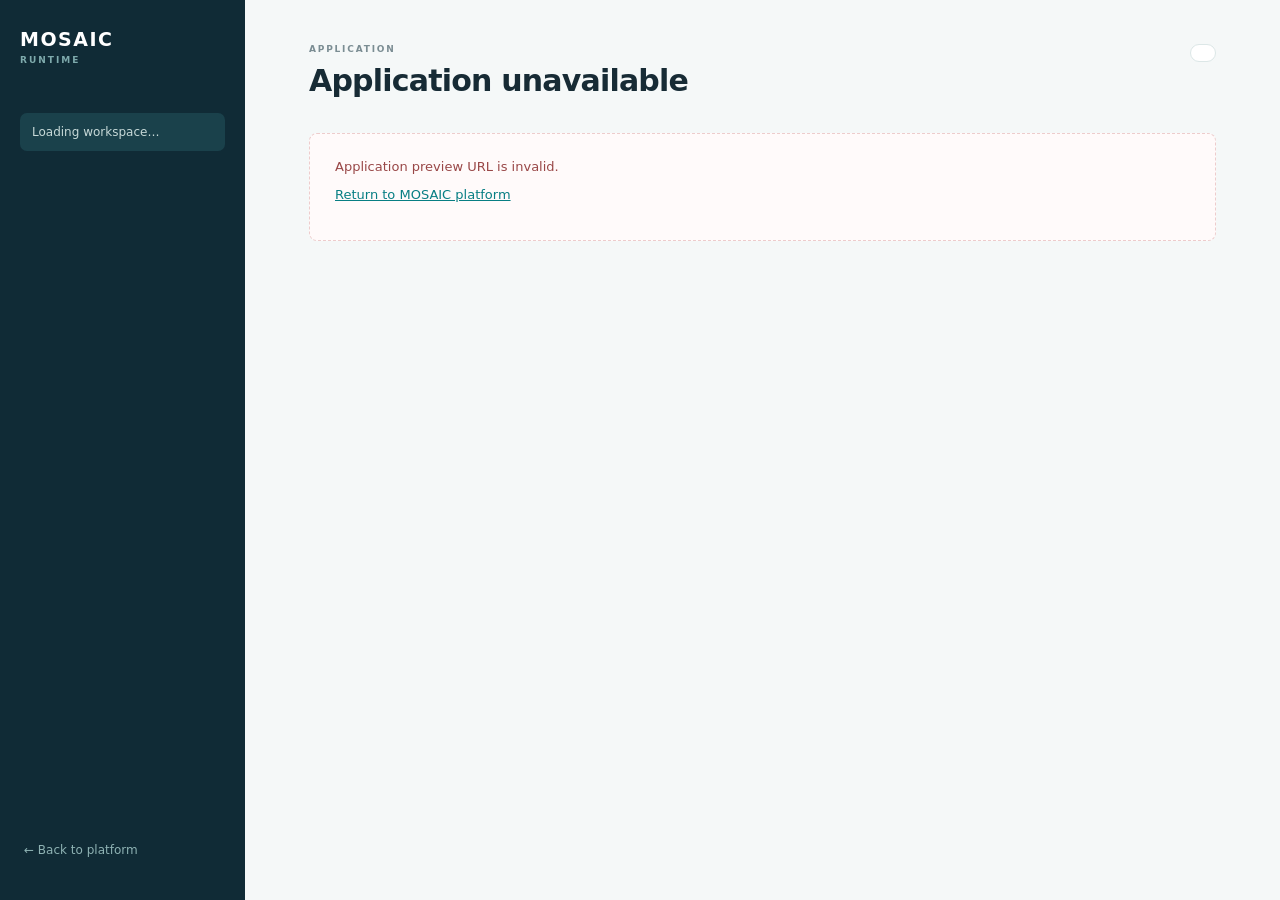
<file: static/app-runtime.html>
<!doctype html>
<html lang="en">
<head>
  <meta charset="utf-8"><meta name="viewport" content="width=device-width,initial-scale=1">
  <title>MOSAIC Application</title><link rel="stylesheet" href="/static/app-runtime.css">
</head>
<body>
  <div class="runtime-shell">
    <aside class="runtime-sidebar">
      <a class="runtime-brand" href="/">MOSAIC <span>RUNTIME</span></a>
      <div class="runtime-org" id="runtimeOrg">Loading workspace…</div>
      <nav id="runtimeNav" aria-label="Application navigation"></nav>
      <a class="back-link" href="/">← Back to platform</a>
    </aside>
    <main class="runtime-main">
      <div id="runtimeNotice" class="runtime-notice" hidden></div>
      <header class="runtime-header"><div><div class="eyebrow" id="runtimeAppName">APPLICATION</div><h1 id="runtimePageTitle">Loading application…</h1><p id="runtimeDescription"></p></div><span id="runtimeVersion" class="version"></span></header>
      <section id="runtimeContent" aria-live="polite"><div class="loading">Loading application workspace…</div></section>
    </main>
  </div>
  <dialog id="recordDialog"><form id="recordForm"><div class="dialog-head"><div><div class="eyebrow">BUSINESS DATA</div><h2 id="recordDialogTitle">New record</h2></div><button type="button" class="close" id="recordClose" aria-label="Close">×</button></div><div id="recordFields" class="record-fields"></div><div class="dialog-actions"><button type="button" class="secondary" id="recordCancel">Cancel</button><button class="primary" type="submit">Save record</button></div></form></dialog>
  <div id="runtimeToast" role="status" aria-live="polite"></div>
  <script src="/static/app-runtime.js"></script>
</body></html>
</file>
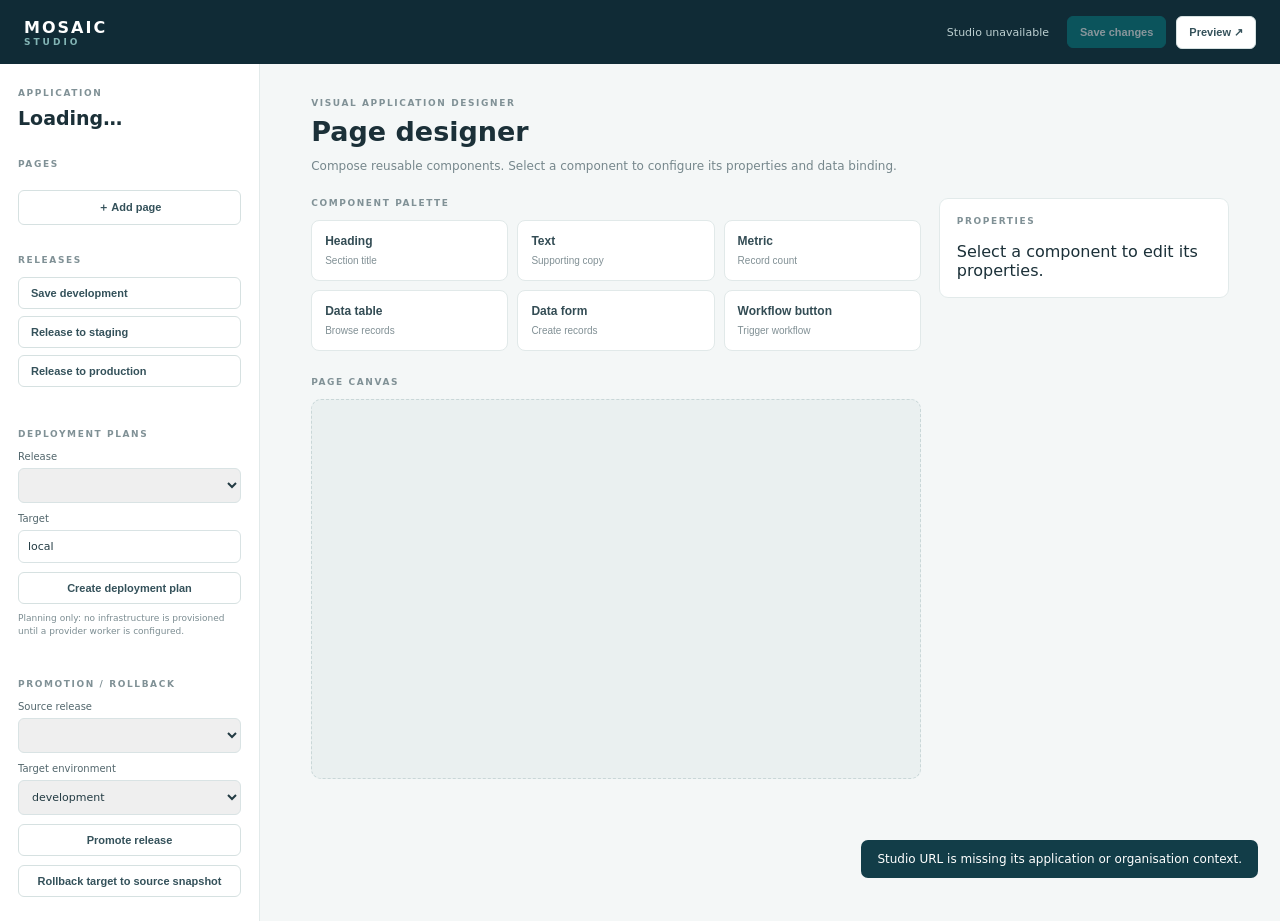
<file: static/app-studio.html>
<!doctype html><html lang="en"><head><meta charset="utf-8"><meta name="viewport" content="width=device-width,initial-scale=1"><title>MOSAIC Studio</title><link rel="stylesheet" href="/static/app-studio.css"></head><body>
<header class="top"><a href="/">MOSAIC <span>STUDIO</span></a><div><span id="saveState">Loading application…</span><button id="save" class="primary" disabled>Save changes</button><button id="preview">Preview ↗</button></div></header>
<div class="layout"><aside class="rail"><div class="eyebrow">APPLICATION</div><h2 id="appName">Loading…</h2><p id="appDescription"></p><div class="eyebrow section-label">PAGES</div><div id="pageList"></div><button id="addPage" class="wide">＋ Add page</button><div class="eyebrow section-label">RELEASES</div><div class="release-actions"><button data-release="development">Save development</button><button data-release="staging">Release to staging</button><button data-release="production">Release to production</button></div><div id="releaseList" class="releases"></div><div class="eyebrow section-label">DEPLOYMENT PLANS</div><label class="studio-control">Release<select id="deployRelease"></select></label><label class="studio-control">Target<input id="deployTarget" value="local" maxlength="120"></label><button id="planDeploy" class="wide">Create deployment plan</button><p class="hint">Planning only: no infrastructure is provisioned until a provider worker is configured.</p><div id="deploymentList" class="releases"></div><div class="eyebrow section-label">PROMOTION / ROLLBACK</div><label class="studio-control">Source release<select id="promotionRelease"></select></label><label class="studio-control">Target environment<select id="promotionEnvironment"><option>development</option><option>staging</option><option>production</option></select></label><button id="promoteRelease" class="wide">Promote release</button><button id="rollbackRelease" class="wide">Rollback target to source snapshot</button></aside>
<main><div class="canvas-head"><div><div class="eyebrow">VISUAL APPLICATION DESIGNER</div><h1 id="pageTitle">Page designer</h1><p>Compose reusable components. Select a component to configure its properties and data binding.</p></div></div><div class="studio-grid"><section><div class="panel-title">COMPONENT PALETTE</div><div id="palette" class="palette"></div><div class="panel-title canvas-label">PAGE CANVAS</div><div id="canvas" class="canvas"></div></section><aside class="inspector"><div class="panel-title">PROPERTIES</div><div id="inspectorContent" class="inspector-content">Select a component to edit its properties.</div></aside></div></main></div><div id="toast" role="status"></div><script src="/static/app-studio.js"></script></body></html>
</file>
<file: static/app-runtime.css>
:root{font-family:Inter,"DM Sans",system-ui,sans-serif;color:#172b35;background:#f5f8f8;font-synthesis:none}*{box-sizing:border-box}body{margin:0}.runtime-shell{min-height:100vh;display:grid;grid-template-columns:245px 1fr}.runtime-sidebar{background:#102b36;color:#eaf4f3;padding:28px 20px;display:flex;flex-direction:column;min-height:100vh}.runtime-brand{font-size:19px;font-weight:800;letter-spacing:1.5px;color:white;text-decoration:none}.runtime-brand span{display:block;font-size:9px;color:#7eaaac;letter-spacing:2px;margin-top:5px}.runtime-org{margin:48px 0 22px;padding:12px;background:#1a414b;border-radius:7px;color:#c7d9d8;font-size:12px}.runtime-sidebar nav{display:grid;gap:7px}.runtime-sidebar nav button{border:0;text-align:left;background:transparent;color:#a9c1c2;padding:12px;border-radius:7px;font:inherit;font-size:13px;cursor:pointer}.runtime-sidebar nav button.active,.runtime-sidebar nav button:hover{background:#1d4a54;color:white}.back-link{margin-top:auto;color:#8eb2b3;text-decoration:none;font-size:12px;padding:15px 4px}.runtime-main{max-width:1500px;width:100%;padding:44px clamp(20px,5vw,76px)}.runtime-header{display:flex;align-items:flex-start;justify-content:space-between;gap:20px;margin-bottom:28px}.eyebrow{font-size:9px;font-weight:800;letter-spacing:1.8px;color:#7b8d93}.runtime-header h1{font-size:30px;letter-spacing:-.8px;margin:9px 0 7px}.runtime-header p,.data-panel p{font-size:13px;color:#74848a;margin:0;line-height:1.6}.version{border:1px solid #dce7e7;background:#fff;border-radius:20px;padding:8px 12px;color:#557077;font-size:10px}.runtime-notice{background:#fff7e8;border:1px solid #f0dfbd;color:#8b6222;padding:12px 15px;border-radius:8px;font-size:12px;margin-bottom:20px}.runtime-cards{display:grid;grid-template-columns:repeat(auto-fit,minmax(180px,1fr));gap:14px}.metric-card,.welcome-panel,.data-panel{background:white;border:1px solid #e4ebeb;border-radius:11px;padding:20px}.metric-card span{display:block;color:#7b8b90;font-size:10px;font-weight:700;letter-spacing:1px}.metric-card strong{display:block;font-size:30px;margin:12px 0 4px}.metric-card small,.muted{color:#849298;font-size:11px}.status-text{font-size:16px!important}.welcome-panel{margin-top:18px;padding:26px}.welcome-panel h2,.data-panel h2{font-size:20px;margin:9px 0}.welcome-panel p{font-size:13px;line-height:1.6;color:#62757b;max-width:650px}.data-panel{padding:22px}.panel-heading{display:flex;justify-content:space-between;align-items:center;gap:20px;margin-bottom:18px}.panel-heading h2{margin:7px 0}.panel-heading p{margin:0}.primary,.secondary{border:0;border-radius:7px;padding:11px 15px;font-weight:700;font-size:12px;cursor:pointer}.primary{background:#087e83;color:white}.secondary{background:white;border:1px solid #dce5e7;color:#42636a}.table-scroll{overflow-x:auto}table{border-collapse:collapse;width:100%;font-size:12px}th{text-align:left;color:#829096;font-size:9px;letter-spacing:1px;text-transform:uppercase;background:#f7f9f9}th,td{padding:12px;border-bottom:1px solid #edf1f1;white-space:nowrap}td{color:#40565d}.row-actions{display:flex;gap:10px}.row-actions button,.danger-link{border:0;background:none;color:#087e83;font-size:11px;cursor:pointer}.row-actions .danger-link{color:#a44}.empty-state,.error-panel{padding:25px;border:1px dashed #d8e3e3;border-radius:8px;color:#74848a;font-size:13px;background:#fafcfc}.error-panel{border-color:#edcccc;background:#fffafa;color:#994747}.error-panel a{color:#087e83}.loading{padding:30px;color:#75868b;font-size:13px}.form-page{max-width:680px}.form-page-note{border-top:1px solid #edf1f1;margin-top:24px;padding-top:16px;color:#849298;font-size:11px}.runtime-toast,#runtimeToast{position:fixed;bottom:22px;right:22px;background:#123c49;color:white;padding:12px 17px;border-radius:8px;font-size:12px;opacity:0;pointer-events:none;transition:.2s}#runtimeToast.visible{opacity:1}dialog{border:0;border-radius:12px;padding:0;width:min(500px,calc(100% - 28px));box-shadow:0 20px 70px #102a3533}dialog::backdrop{background:#0b202a88}.dialog-head{display:flex;justify-content:space-between;padding:20px 23px;border-bottom:1px solid #e7eeee}.dialog-head h2{margin:7px 0 0;font-size:20px}.close{border:0;background:none;font-size:25px;color:#718187;cursor:pointer}.record-fields{padding:22px 23px;display:grid;gap:13px;max-height:60vh;overflow:auto}.record-fields label{display:grid;gap:7px;font-size:12px;color:#51656b;font-weight:600}.record-fields input,.record-fields select{width:100%;padding:11px;border:1px solid #dce5e7;border-radius:6px;font:inherit;color:#24383f}.record-fields .check-field{display:flex;align-items:center}.record-fields .check-field input{width:auto}.dialog-actions{padding:14px 23px;border-top:1px solid #e7eeee;display:flex;justify-content:flex-end;gap:8px}@media(max-width:760px){.runtime-shell{display:block}.runtime-sidebar{min-height:auto;padding:16px 18px}.runtime-org{margin:15px 0 10px}.runtime-sidebar nav{display:flex;overflow-x:auto}.runtime-sidebar nav button{white-space:nowrap}.back-link{margin-top:12px;padding:8px 4px}.runtime-main{padding:25px 16px}.runtime-header h1{font-size:25px}.panel-heading{align-items:flex-start;flex-direction:column}.runtime-header{margin-bottom:20px}}
</file>
<file: static/app-studio.css>
:root{font-family:Inter,system-ui,sans-serif;color:#1b3038;background:#f4f7f7}*{box-sizing:border-box}body{margin:0}.top{height:64px;background:#102b36;color:#fff;display:flex;align-items:center;justify-content:space-between;padding:0 24px;position:sticky;top:0;z-index:5}.top>a{font-weight:800;letter-spacing:2px;color:#fff;text-decoration:none}.top>a span{font-size:9px;color:#83b5b5;display:block;letter-spacing:3px}.top>div{display:flex;align-items:center;gap:10px}.top button,.wide,.release-actions button{border:1px solid #d6e1e1;border-radius:6px;background:#fff;color:#34515a;padding:9px 12px;font-size:11px;font-weight:700;cursor:pointer}.top button.primary{background:#087e83;color:white;border-color:#087e83}.top button:disabled{opacity:.5}.top #saveState{font-size:11px;color:#bdd0d1;margin-right:8px}.layout{display:grid;grid-template-columns:260px minmax(0,1fr);min-height:calc(100vh - 64px)}.rail{background:#fff;border-right:1px solid #e2eaea;padding:24px 18px}.eyebrow,.panel-title{font-size:9px;letter-spacing:1.6px;font-weight:800;color:#809196}.rail h2{font-size:19px;margin:9px 0}.rail p{font-size:11px;color:#7c8d92;line-height:1.5}.section-label{margin:30px 0 12px}.rail #pageList{display:grid;gap:5px}.page-button{padding:10px;border:0;border-radius:6px;background:transparent;text-align:left;color:#52686f;font-size:12px;cursor:pointer}.page-button.active{background:#eaf4f3;color:#087e83;font-weight:700}.wide{width:100%;margin-top:9px}.release-actions{display:grid;gap:7px}.release-actions button{text-align:left}.releases{margin-top:12px;display:grid;gap:8px}.release-item{font-size:10px;color:#71838a;padding:8px;border:1px solid #e7eeee;border-radius:6px}.release-item b{display:block;color:#3a535b;margin-bottom:3px}main{padding:34px clamp(18px,4vw,58px);min-width:0}.canvas-head{margin-bottom:25px}.canvas-head h1{font-size:27px;margin:8px 0}.canvas-head p{font-size:12px;color:#76878c}.studio-grid{display:grid;grid-template-columns:minmax(0,1fr) 290px;gap:18px;align-items:start}.palette{display:grid;grid-template-columns:repeat(3,minmax(0,1fr));gap:9px;margin:12px 0 26px}.palette button{background:white;border:1px solid #e1e9e9;border-radius:8px;padding:13px;text-align:left;cursor:pointer;color:#334c54}.palette b{display:block;font-size:12px;margin-bottom:4px}.palette small{font-size:10px;color:#819095}.canvas{margin-top:12px;background:#eaf0f0;border:1px dashed #c9d7d8;border-radius:10px;padding:22px;min-height:380px}.canvas-empty{padding:50px 20px;text-align:center;color:#7b8d92;font-size:12px}.component-card{background:white;border:1px solid #dfe8e8;border-radius:8px;padding:15px;margin-bottom:10px;cursor:pointer;position:relative}.component-card.selected{border:2px solid #07878a;padding:14px;box-shadow:0 4px 16px #0a777711}.component-card h3{font-size:17px;margin:0 0 6px}.component-card p{font-size:12px;color:#687c82;margin:0;line-height:1.5}.component-card .kind{font-size:8px;letter-spacing:1px;color:#91a0a4;margin-bottom:8px}.component-card .remove{position:absolute;right:10px;top:8px;border:0;background:none;color:#a55;cursor:pointer}.inspector{background:#fff;border:1px solid #e2eaea;border-radius:9px;padding:17px;position:sticky;top:82px}.inspector-content{margin-top:16px;display:grid;gap:13px}.inspector label{display:grid;gap:6px;font-size:11px;color:#52666c}.inspector input,.inspector select,.inspector textarea{width:100%;padding:9px;border:1px solid #d9e3e4;border-radius:6px;font:inherit;font-size:11px;color:#233b43}.inspector textarea{min-height:95px;resize:vertical}.hint{font-size:10px;color:#839196;line-height:1.4}.canvas-label{margin-top:5px}#toast{position:fixed;bottom:22px;right:22px;background:#123d48;color:#fff;padding:12px 16px;border-radius:7px;font-size:12px;opacity:0;transition:.2s;pointer-events:none}#toast.show{opacity:1}@media(max-width:900px){.layout{grid-template-columns:1fr}.rail{border-right:0;border-bottom:1px solid #e2eaea}.studio-grid{grid-template-columns:1fr}.inspector{position:static}.palette{grid-template-columns:repeat(2,1fr)}.rail .release-actions{grid-template-columns:repeat(3,1fr)}}@media(max-width:540px){.top{padding:0 12px}.top #saveState{display:none}.top button{padding:8px}.rail{padding:18px}.rail .release-actions{grid-template-columns:1fr}.palette{grid-template-columns:1fr 1fr}main{padding:24px 14px}}
.studio-control{display:grid;gap:6px;margin-top:10px;font-size:10px;color:#52666c}.studio-control input,.studio-control select{width:100%;padding:9px;border:1px solid #d9e3e4;border-radius:6px;font:inherit;font-size:11px;color:#233b43}.rail .hint{font-size:9px;line-height:1.4;margin:8px 0}
</file>
